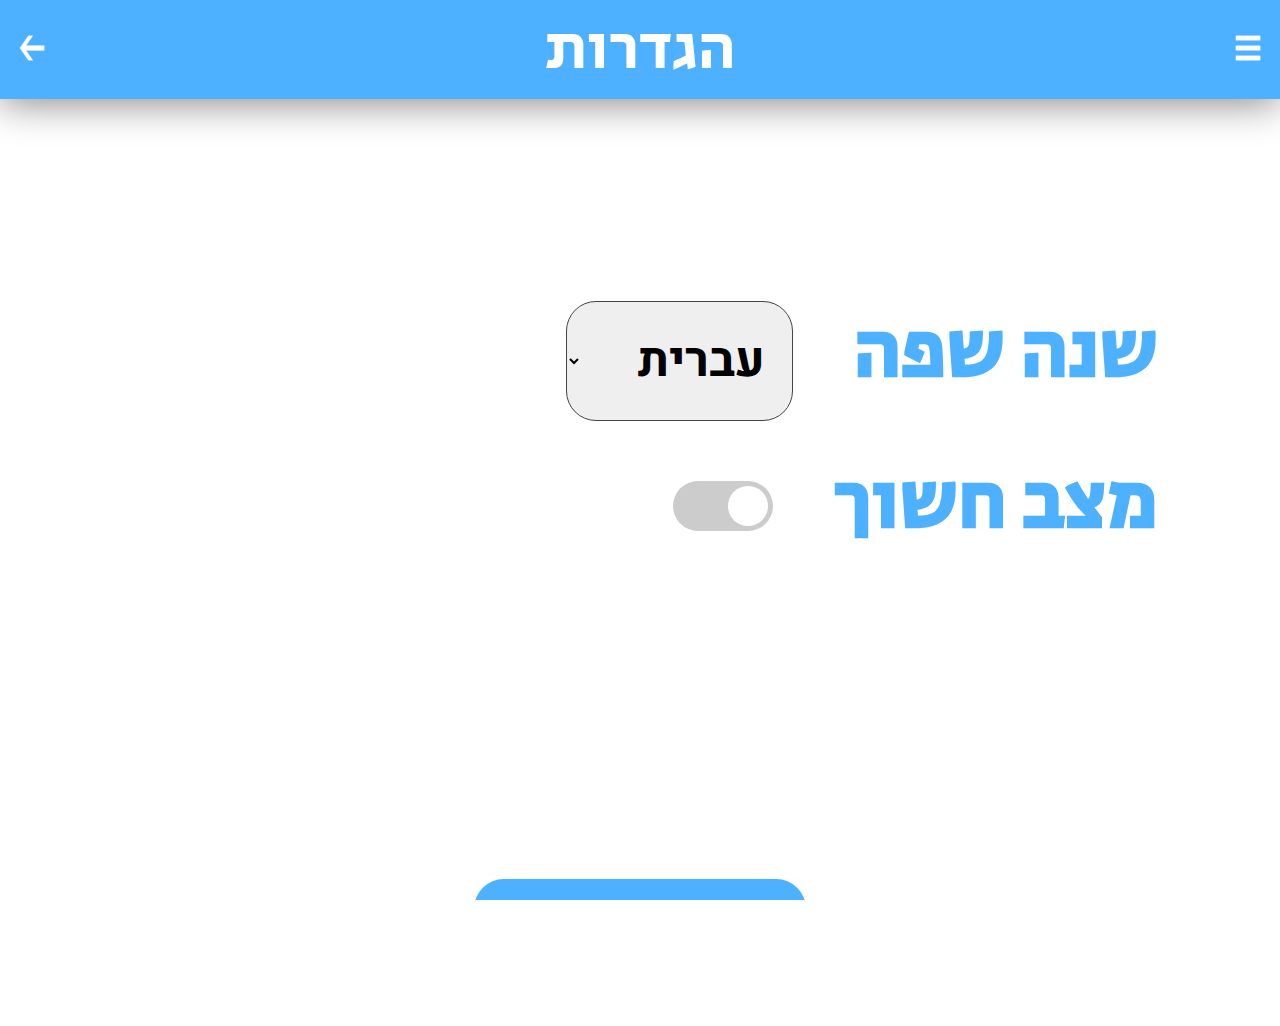
<file: settings.html>
<!DOCTYPE html>
<html>
<head>
	<title>MakerChat Settings</title>
	<script src="https://ajax.googleapis.com/ajax/libs/jquery/3.3.1/jquery.min.js"></script>
	<link rel="stylesheet" type="text/css" href="general.css">
	<script type="text/javascript" src="general.js"></script>
	<link rel="stylesheet" type="text/css" href="settings.css">
	<link href="https://fonts.googleapis.com/icon?family=Material+Icons" rel="stylesheet">
</head>
<body>
	<!--START HEADER CODE-->
	<div id="mainMenu">
		<button id="backBtn" style=" right: 0;" >חזור<i class="material-icons">arrow_forward_ios</i></button>
		<img src="museumLogoImg.png">
		<button onclick="window.location.href='Main.html'">דף הראשי</button>
		<button onclick="window.location.href='info.html'">מידע</button>
		<button id="signOutBtn" onclick="signOutAndGoToAuth()">צא<i class="material-icons">exit_to_app</i></button>
	</div>
	<div class="header">
		<table>
			<tr>
				<td id="return" style="text-align: left;">
					<img src="backBtnImg.png" onclick="window.history.back()">
				</td>
				<td style="text-align: center;">
					<span id="settingsTitle">הגדרות</span>
				</td>
				<td id="toggleMenu" style="text-align: right;">
					<img src="MenuImg.png">
				</td>
			</tr>
		</table>
	</div>
	<!--END HEADER CODE-->
	<div id="settingsField">
		<h1>שנה שפה</h1>
		<select id="langSelect">
			<option id="HE">עברית</option>
			<option id="EN">English</option>
		</select>
		<br><br>
		<h1>מצב חשוך</h1>
			<label class="switch">
 	 			<input type="checkbox">
  				<span class="slider round"></span>
			</label>
		<br><br>
	</div>
	<button id="saveSettings">שמור הגדרות</button>
	<script type="text/javascript">
		$("#toggleMenu").click(function(){
			if($("#mainMenu").css('width') < '80%') {
				$("#mainMenu").animate({width: '80%'});
			}
		});
		$("#backBtn").click(function(){
			if($("#mainMenu").css('width') > '0') {
				$("#mainMenu").animate({width: '0'});
			}
		});
	</script>
</body>
</html>
</file>
<file: general.css>
@import url('https://fonts.googleapis.com/css?family=Heebo|Secular+One');
@import url('https://fonts.googleapis.com/css?family=Barlow+Condensed');
/*Header code*/
.header td {
	width: 1%;
	height: 1%;
}
.header {
	background-color: #4db1ff;
	box-shadow: 0px 3px 40px grey;
	text-align: center;
	color: white;
	padding: 0;
	font-family: 'Barlow Condensed', sans-serif;
	z-index: 990;
	position: absolute;
}
.header span {
	height: 10%;
	font-size: 6em;
}
.header td img {
	width: 60%;
	padding: 10%;
	transition: 0.5s;
}
.header td img:active {
	background-color: #0065b3;
	transition: 0.5s;
}
#profilePhoto{
	border-radius: 300px;
}
/*sidemenu code*/
#mainMenu {
	box-shadow: -3px 0px 40px #0080dd;
	padding-top: 5%;
	position: absolute;
	background-color: #4db1ff;
	width: 0;
	height: 100%;
	bottom: 0;
	right: 0;
	font-family: 'Heebo', sans-serif;
	font-size: 3em;
	color: white;
	z-index: 999;
	overflow: hidden;
	text-align: center;
}
#mainMenu img {
	width: 60%;
	margin: 0 auto;
}
#mainMenu button {
	width: 100%;
	background: none;
	border-style: none;
	display: block;
	font-family: 'Heebo', sans-serif;
	font-size: 1.5em;
	color: white;
	text-align: right;
	padding: 4% 10% 4% 2%;
	transition: 0.5s;
}
#mainMenu button i {
	font-size: 1em;
	vertical-align: middle;
	margin-left: 3%;
}
#signOutBtn {
	position: absolute;
	bottom: 0;
}
#mainMenu > button:hover, #mainMenu > button:active{
	background-color: #0065b3;
	transition: 0.5s;
}

.loader {
  	border: 37px solid #C0C0C0; /* Light grey */
  	border-top: 37px solid #3498db; /* Blue */
  	border-radius: 50%;
  	width: 225px;
 	height: 225px;
  	animation: spin 2s linear infinite;
  	margin: 0 auto;
  	margin-top: 30%;
}	
@keyframes spin {
  	0% { transform: rotate(0deg); }
  	100% { transform: rotate(360deg); }		
}
*:focus {
	outline: none;
}
/*Mediaquery for desktop viewing*/
@media(min-width: 1030px) {
	.header td img {
		width: 10%;
		padding: 3%;
		transition: 0.5s;
	}
	.header span {
		height: 10%;
		font-size: 4em;
	}
	#mainMenu button {
		font-size: 0.5em;
		padding: 1%;
	}
	#mainMenu img {
		width: 20%;
	}
}

a {
    text-decoration:none;
}
</file>
<file: settings.css>
@import url('https://fonts.googleapis.com/css?family=Heebo|Secular+One');
@import url('https://fonts.googleapis.com/css?family=Barlow+Condensed');
body{
	background-color: #fff;
	font-family: 'Heebo', sans-serif;
	padding: 0;
	margin: 0;
	overflow: hidden;
	overflow-x: hidden;
	text-align: right;
	height: 100%;
	text-align: center;
}
html{
	overflow: hidden;
	overflow-x: hidden;
	height: 100%;
}
#settingsTitle {
	font-family: 'Secular One', sans-serif;
}
#settingsField {
	width: 90%; 
	margin-top: 23%;
	max-height: 65%;
	direction: rtl;
	text-align: right;
	padding-left: 5%;
	padding-right: 5%;
	height: 70%;
}
h1 {
	min-width: 0;
	padding: 0;
	font-family: 'Secular One', sans-serif;
	font-size: 5em;
	color: #4db1ff;
	display: inline-block;
	margin: 0 5% 0 5%;
}
select {
	font-size: 3em;
	padding: 2%;
	border: 1px solid #444;
	border-radius: 30px;
	font-family: 'Heebo', sans-serif;
	font-weight: bold;
}
option {
	font-size: 0.3em;
	border-style: none;
	border-radius: 40px;
	font-weight: bold;
}
br {
	font-size: 3em;
}
/* The switch - the box around the slider */
.switch {
  position: relative;
  display: inline-block;
  width: 100px;
  height: 50px;
  vertical-align: middle;
  margin-bottom: 3%;
}

/* Hide default HTML checkbox */
.switch input {
  opacity: 0;
  width: 0;
  height: 0;
}

/* The slider */
.slider {
  position: absolute;
  cursor: pointer;
  top: 0;
  left: 0;
  right: 0;
  bottom: 0;
  background-color: #ccc;
  -webkit-transition: .4s;
  transition: .4s;
}

.slider:before {
  position: absolute;
  content: "";
  height: 40px;
  width: 40px;
  right: 5px;
  bottom: 5px;
  background-color: white;
  -webkit-transition: .4s;
  transition: .4s;
}

input:checked + .slider {
  background-color: #4db1ff;
}

input:focus + .slider {
  box-shadow: 0 0 1px #4db1ff;
}

input:checked + .slider:before {
  -webkit-transform: translateX(-50px);
  -ms-transform: translateX(-50px);
  transform: translateX(-50px);
}

/* Rounded sliders */
.slider.round {
  border-radius: 34px;
}

.slider.round:before {
  border-radius: 50%;
}
#saveSettings {
	color: #fff;
	background-color: #4db1ff;
	font-family: 'Secular One', sans-serif;
	padding: 3%;
	border-style: none;
	font-size: 3em;
	border-radius: 30px;
	transition: 0.5s;
}
#saveSettings:active {
	transition: 0.5s;
	background-color: #0065b3; 
}
</file>
